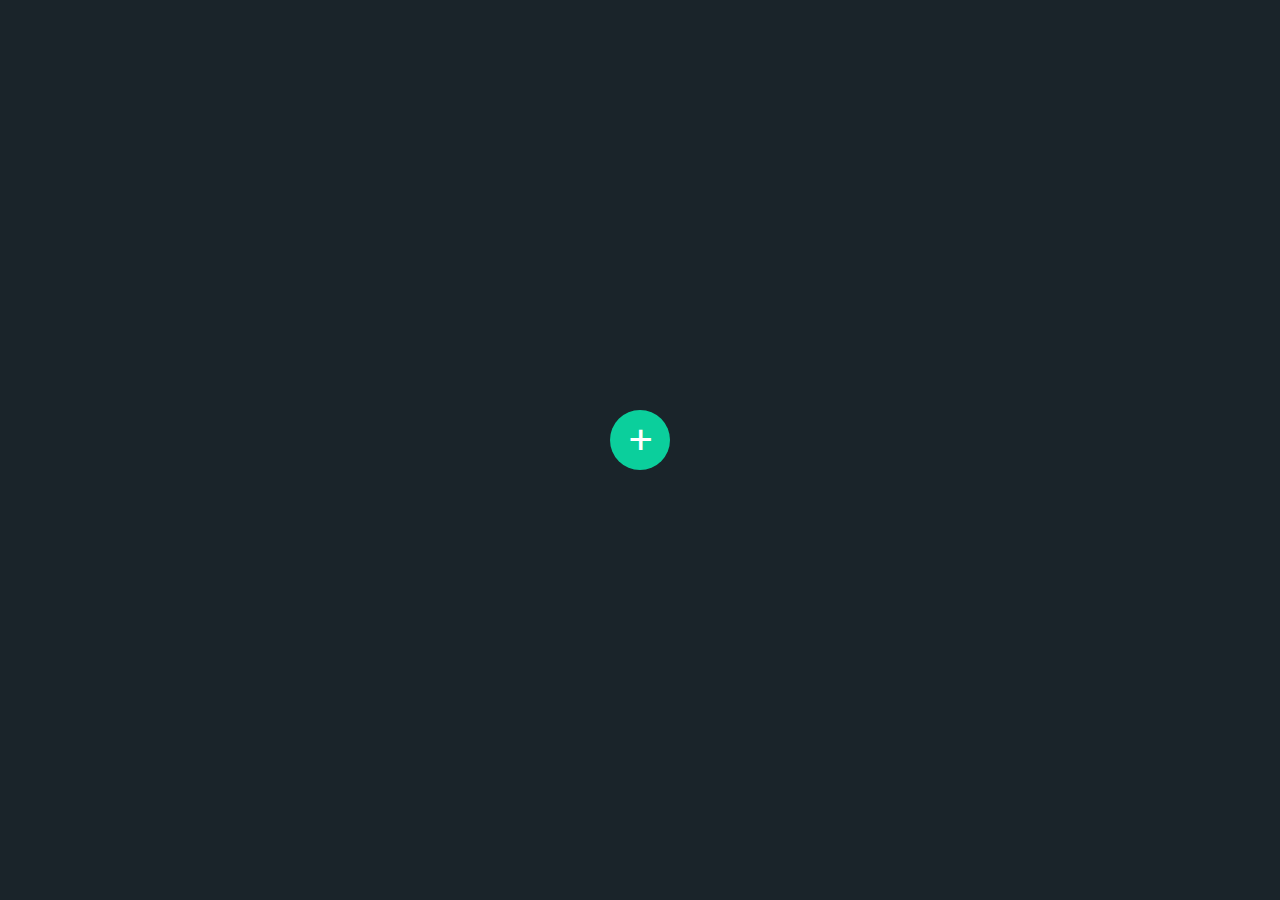
<file: 3-Toggle/index.html>
<!DOCTYPE html>
<html lang="esp">
<head>
    <meta charset="UTF-8">
    <meta name="viewport" content="width=device-width, initial-scale=1.0">
    <title>Toggle</title>
    <link rel="stylesheet" href="style.css">
</head>
<body>
    <div class="container">
        <div class="content">
            <h2>AlanToggle</h2>
            <p>Lorem ipsum dolor sit amet, consectetur adipisicing elit. Suscipit aliquam esse enim ullam ratione exercitationem dolor dignissimos est atque reprehenderit sapiente facilis, totam sunt facere sequi numquam minus nobis! Libero?</p>
            
        </div>
        <div class="toggleBtn"></div>
    </div>

    <script src="script.js"></script>
</body>
</html>
</file>
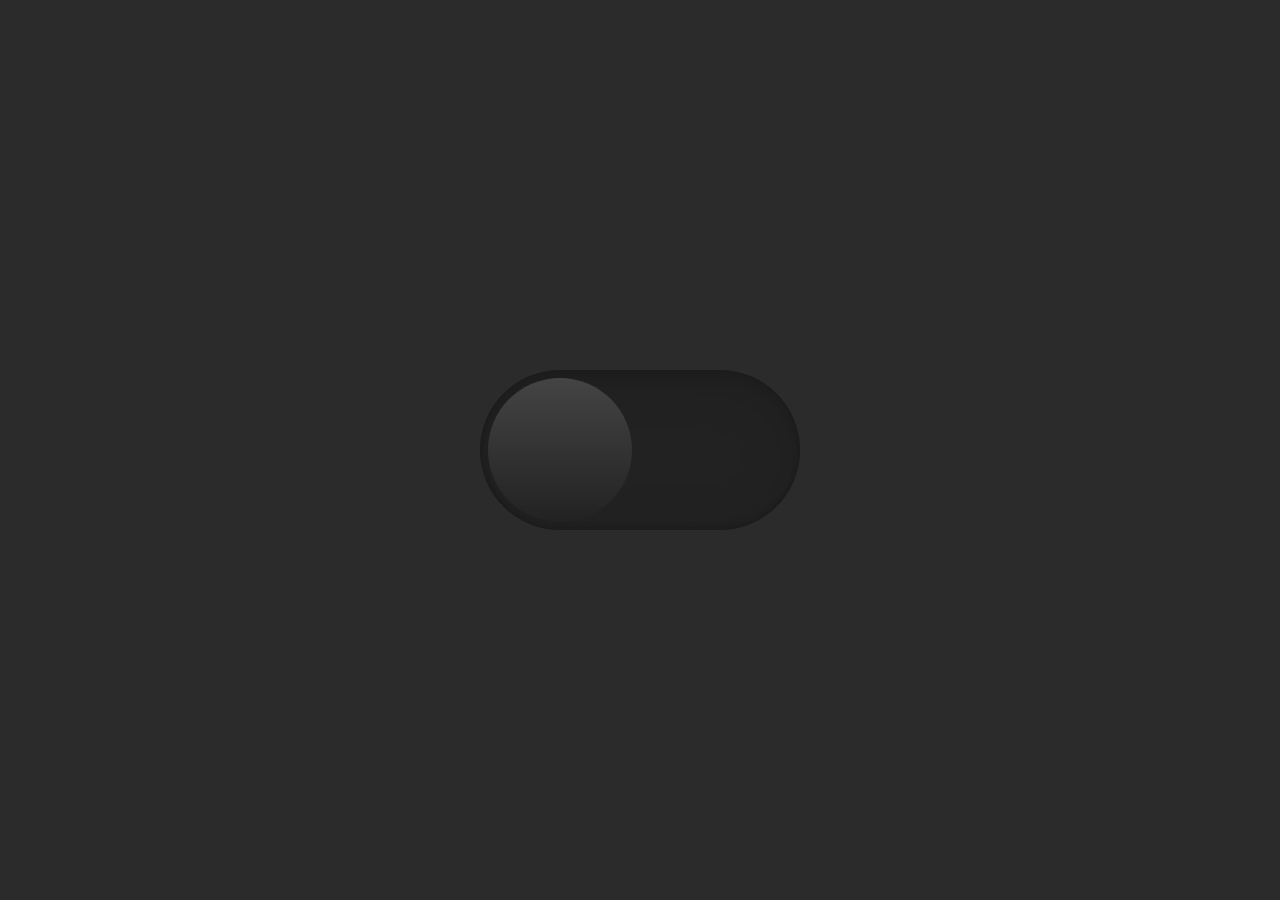
<file: 4-darktheme/index.html>
<!DOCTYPE html>
<html lang="esp">
<head>
    <meta charset="UTF-8">
    <meta name="viewport" content="width=device-width, initial-scale=1.0">
    <title>Dark theme</title>
    <link rel="stylesheet" href="style.css">
</head>
<body>
    <div id="toggle">
        <i class="indicator"></i>

    </div>

    <script src="script.js"></script>
</body>
</html>
</file>
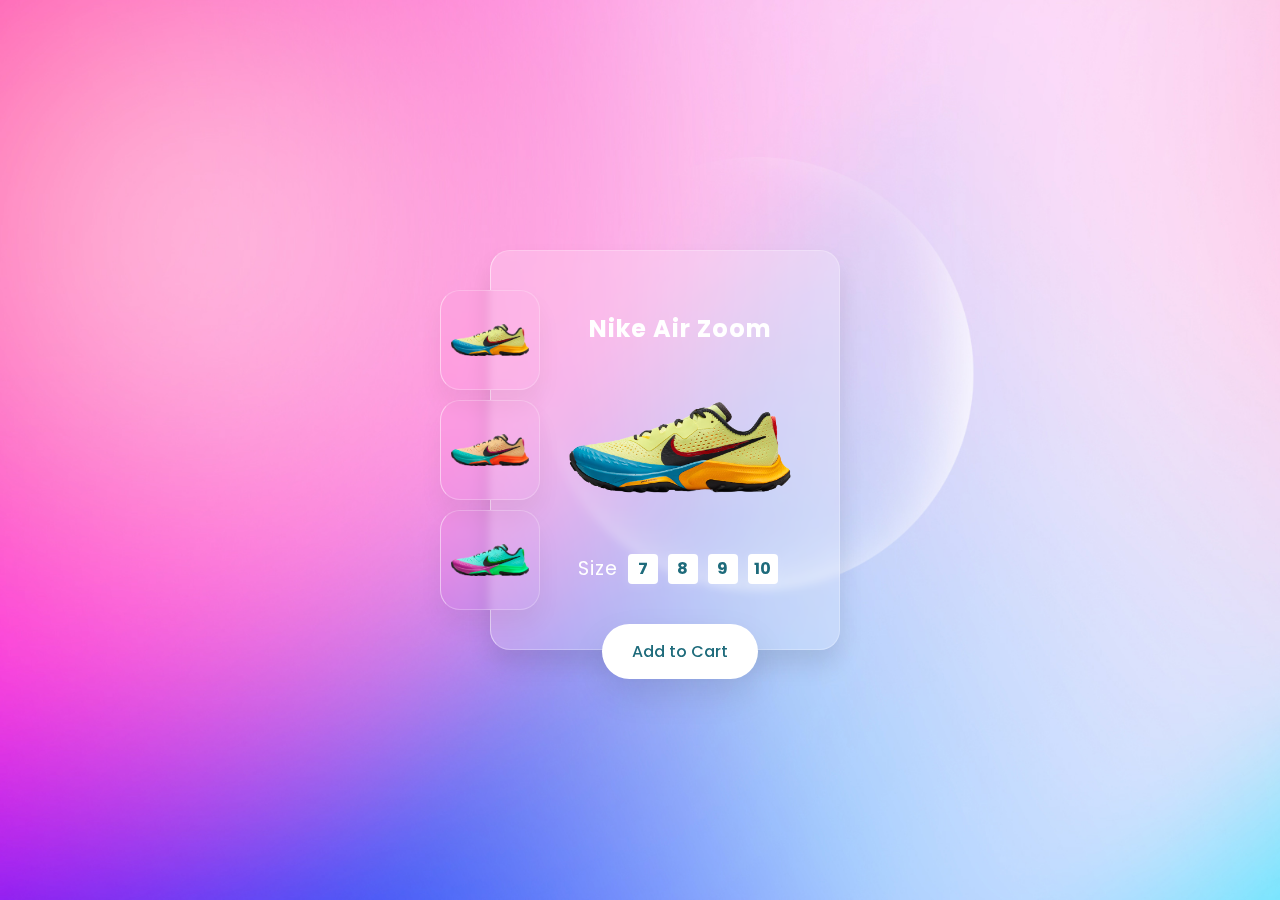
<file: 6-onMousseOver/index.html>
<!DOCTYPE html>
<html lang="es">
<head>
    <meta charset="UTF-8">
    <meta name="viewport" content="width=device-width, initial-scale=1.0">
    <title>Nike</title>
    <link rel="stylesheet" href="/6-onMousseOver/css/stile.css">
</head>
<body>
    <div class="container">
        <ul class="thum">
            <li onmouseover="imgURL('./img/shoes1.png')"> <img src="./img/shoes1.png"/></li>
            <li onmouseover="imgURL('./img/shoes2.png')"> <img src="./img/shoes2.png"/></li>
            <li onmouseover="imgURL('./img/shoes3.png')"> <img src="./img/shoes3.png"/></li>
        </ul>
        <div class="imgBox">
            <h2>Nike Air Zoom</h2>
            <img src="./img/shoes1.png">
            <ul class="size">
                <span>Size</span>
                <li>7</li>
                <li>8</li>
                <li>9</li>
                <li>10</li>
            </ul>
            <a href="#" class="btn">Add to Cart</a>
        </div>
    </div>
    <script src="script.js"></script>
</body>
</html>
</file>
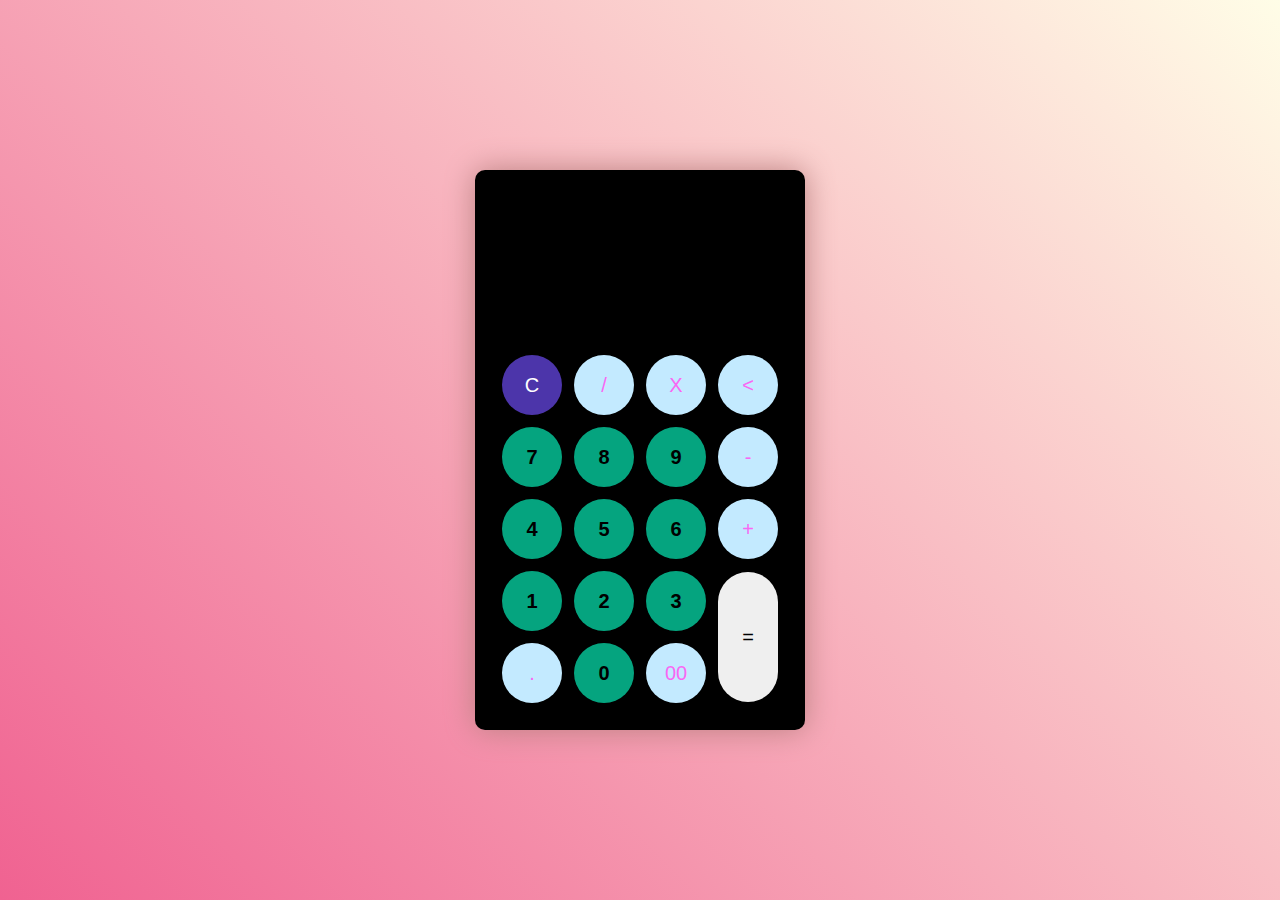
<file: calculadora/index.html>
<!DOCTYPE html>
<html lang="esp">
<head>
    <meta charset="UTF-8">
    <meta name="viewport" content="width=device-width, initial-scale=1.0">
    <title>calculadora</title>
    
    <link rel="stylesheet" href="/calculadora/css/styles.css">
</head>
<body>
    <div class="container">
        <div class="calculator dark">
            <div class="theme-toggler active">
                <i class="toggler-icon">hola</i>
            </div>
            <div class="display-screen">
                <div id="display"></div>
            </div>
            <div class="buttons">
                <table>
                    <tr>
                        <td><button class="btn-operator" id="clear">C</button></td>
                        <td><button class="btn-operator" id="/">/</button></td>
                        <td><button class="btn-operator" id="*">X</button></td>
                        <td><button class="btn-operator" id="backspace"><</button></td>
                    </tr>
                    <tr>
                        <td><button class="btn-number" id="7">7</button></td>
                        <td><button class="btn-number" id="8">8</button></td>
                        <td><button class="btn-number" id="9">9</button></td>
                        <td><button class="btn-operator" id="-">-</button></td>
                    </tr>
                    <tr>
                        <td><button class="btn-number" id="4">4</button></td>
                        <td><button class="btn-number" id="5">5</button></td>
                        <td><button class="btn-number" id="6">6</button></td>
                        <td><button class="btn-operator" id="+">+</button></td>
                    </tr>
                    <tr>
                        <td><button class="btn-number" id="1">1</button></td>
                        <td><button class="btn-number" id="2">2</button></td>
                        <td><button class="btn-number" id="3">3</button></td>
                        <td rowspan="2"><button class="btn-equals" id="equal">=</button></td>
                    </tr>
                    <tr>
                        <td><button class="btn-operator" id=".">.</button></td>
                        <td><button class="btn-number" id="0">0</button></td>
                        <td><button class="btn-operator" id="00">00</button></td>
                    </tr>        
                </table>
            </div>
        </div>
    </div>
    <script src="script.js"></script>
</body>
</html>
</file>
<file: 3-Toggle/style.css>
@import url("https://fonts.googleapis.com/css2?family=Poppins:ital,wght@0,800;0,900;1,700;1,800;1,900&family=Roboto:wght@400;500&display=swap");
* {
  margin: 0;
  padding: 0;
  box-sizing: border-box;
  font-family: "Poppins", sans-serif;
}

body {
  display: flex;
  justify-content: center;
  align-items: center;
  min-height: 100vh;
  background: #1a242a;
}

.container {
  position: relative;
  width: 0px;
  height: 0px;
  background: #37444b;
  display: flex;
  align-items: center;
  justify-content: center;
  border-radius: 25px;
  transition: 0.5s;
}
.container::before {
  content: "";
  position: absolute;
  bottom: -15px;
  width: 40px;
  height: 40px;
  background: #37444b;
  border-radius: 5px;
  opacity: 0;
  transform: rotate(45deg);
  transition: 0.5s;
}
.container .content {
  min-width: 400px;
  padding: 40px;
  color: #fff;
  opacity: 0;
  transition: 0.5s;
  transform: scale(0);
}
.container .toggleBtn {
  position: absolute;
  bottom: -20px;
  min-width: 60px;
  height: 60px;
  background: #0bcf9c;
  border-radius: 50%;
  cursor: pointer;
  display: flex;
  justify-content: center;
  align-items: center;
  transition: 0.5s;
}
.container .toggleBtn::before {
  content: "+";
  font-size: 2.5em;
  color: #fff;
}
.container.active .content {
  opacity: 1;
  transition-delay: 0.5s;
  transform: scale(1);
}
.container.active .toggleBtn {
  bottom: -90px;
  transform: rotate(135deg);
  background: #ff5a57;
}
.container.active {
  width: 400px;
  height: 400px;
  transition-delay: 0.5s;
}
.container.active::before {
  opacity: 1;
  transition-delay: 0.5s;
}/*# sourceMappingURL=style.css.map */
</file>
<file: 4-darktheme/style.css>
* {
  margin: 0;
  padding: 0;
  box-sizing: border-box;
}

body {
  background: #2b2b2b;
  display: flex;
  justify-content: center;
  align-items: center;
  flex-direction: column;
  min-height: 100vh;
  transition: 0.5s;
}
body.active {
  background: #f8f8f8;
}

#toggle {
  position: relative;
  display: block;
  width: 320px;
  height: 160px;
  border-radius: 160px;
  background: #222;
  transition: 0.5s;
  box-shadow: inset 0 8px 60px rgba(0, 0, 0, 0.1), inset 0 8px 8px rgba(0, 0, 0, 0.1), inset 0 -4px 4px rgba(0, 0, 0, 0.1);
}
#toggle .indicator {
  position: absolute;
  top: 0;
  left: 0;
  width: 160px;
  height: 160px;
  border-radius: 50%;
  background: linear-gradient(to bottom, #444, #222);
  cursor: pointer;
  transform: scale(0.9);
  box-shadow: 0 8px 40px rgba(0, 0, 0, 0.5), inset 0 4px 4px rgba(255, 255, 255, 0.2) inset 0 -4px 4px rgba(255, 255, 255, 0.2);
  transition: 0.5s;
}
#toggle.active {
  background: rgba(7, 165, 239, 0.8);
  box-shadow: inset 0 2px 60px rgba(0, 0, 0, 0.1), inset 0 8px 8px rgba(0, 0, 0, 0.1), inset 0 -4px 4px rgba(0, 0, 0, 0.1);
}
#toggle.active .indicator {
  left: 160px;
  box-shadow: inset 0 8px 60px rgba(0, 0, 0, 0.1), inset 0 8px 8px rgba(0, 0, 0, 0.1), inset 0 -4px 4px rgba(0, 0, 0, 0.1);
  background: linear-gradient(to bottom, #eaeaea, #f9f9f9);
}/*# sourceMappingURL=style.css.map */
</file>
<file: 6-onMousseOver/css/stile.css>
@import url("https://fonts.googleapis.com/css2?family=Poppins:ital,wght@0,400;0,500;0,700;0,800;0,900;1,700;1,800;1,900&family=Roboto:wght@400;500&display=swap");
* {
  margin: 0;
  padding: 0;
  box-sizing: border-box;
  font-family: "Poppins", sans-serif;
}

body {
  display: flex;
  justify-content: center;
  align-items: center;
  min-height: 100vh;
  background: url(../img/bg.jpg);
  background-size: cover;
}

.container {
  position: relative;
  width: 400px;
  height: 400px;
}
.container .thum {
  position: absolute;
  top: 50%;
  transform: translateY(-50%);
  z-index: 1;
}
.container .thum li {
  list-style: none;
  width: 100px;
  height: 100px;
  margin: 10px 0;
  display: flex;
  justify-content: center;
  align-items: center;
  background: rgba(255, 255, 255, 0);
  box-shadow: 0 15px 25px rgba(0, 0, 0, 0.05);
  border-radius: 20px;
  -webkit-backdrop-filter: blur(4px);
          backdrop-filter: blur(4px);
  border: 1px solid rgba(255, 255, 255, 0.25);
  border-top: 1pz solid rgba(255, 255, 255, 0.5);
  border-left: 1px solid rgba(255, 255, 255, 0.5);
}
.container .thum li img {
  width: 80%;
  transition: 0.5s;
}
.container .thum li img:hover {
  transform: rotate(-35deg);
}
.container .imgBox {
  position: absolute;
  top: 0;
  right: 0;
  padding: 60px 20px;
  width: 350px;
  height: 100%;
  padding-left: 50px;
  display: flex;
  justify-content: space-between;
  align-items: center;
  flex-direction: column;
  background: rgba(255, 255, 255, 0.2);
  box-shadow: 0 15px 25px rgba(0, 0, 0, 0.1);
  border-radius: 20px;
  -webkit-backdrop-filter: blur(4px);
          backdrop-filter: blur(4px);
  border: 1px solid rgba(255, 255, 255, 0.25);
  border-top: 1pz solid rgba(255, 255, 255, 0.5);
  border-left: 1px solid rgba(255, 255, 255, 0.5);
}
.container .imgBox h2 {
  color: #fff;
  letter-spacing: 1px;
}
.container .imgBox img {
  width: 80%;
  transition: 0.25s;
}
.container .imgBox img:hover {
  transform: scale(1.2) translateX(20px) rotate(-15deg);
}
.container .size {
  display: flex;
  justify-content: center;
  align-items: center;
}
.container .size span {
  color: #fff;
  font-size: 1.2em;
  letter-spacing: 1px;
  margin-right: 5px;
}
.container .size li {
  list-style: none;
  width: 30px;
  height: 30px;
  background: #fff;
  color: #1e6b7b;
  display: flex;
  justify-content: center;
  align-items: center;
  margin: 5px;
  border-radius: 4px;
  font-weight: 700;
  box-shadow: 0 2px 10px rgba(255, 255, 255, 0.1);
  cursor: pointer;
  transition: 0.25s;
}
.container .size li:hover {
  transform: translateY(-10px);
}
.container .btn {
  position: absolute;
  bottom: -30px;
  background: #fff;
  box-shadow: 0 15px 35px rgba(0, 0, 0, 0.1);
  border-radius: 30px;
  text-decoration: none;
  display: inline-block;
  padding: 15px 30px;
  font-weight: 500;
  color: #1e6b7b;
  transition: 0.1s;
}
.container .btn:hover {
  letter-spacing: 2px;
}/*# sourceMappingURL=stile.css.map */
</file>
<file: calculadora/css/styles.css>
* {
  padding: 0;
  margin: 0;
  box-sizing: border-box;
  font-family: sans-serif;
}

body {
  background: linear-gradient(45deg, #f06291, #fffde7);
}

.container {
  height: 100vh;
  width: 100vw;
  display: flex;
  align-items: center;
  justify-content: center;
  flex-wrap: wrap;
}

.calculator {
  position: relative;
  height: auto;
  width: auto;
  padding: 20px;
  border-radius: 10px;
  box-shadow: 0 0 30px rgb(187, 130, 130);
  background-color: #fff;
}
.calculator #display {
  color: #0a1e23;
  margin: 0 10px;
  height: 120px;
  width: auto;
  display: flex;
  align-items: flex-end;
  justify-content: flex-end;
  font-size: 30px;
  margin-bottom: 20px;
  font-weight: 800;
}
.calculator #equal {
  height: 130px;
}
.calculator button#clear {
  background-color: #ffd5d8;
  color: #fc4552;
}
.calculator .btn-number {
  background-color: #c3eaff;
  color: #000000;
}
.calculator .btn-operator {
  background-color: #ffd0fb;
  color: #f967f3;
}
.calculator .btn-equal {
  background-color: #05a47f;
  color: #000;
}
.calculator.dark {
  background-color: #000;
}
.calculator.dark #display {
  color: #f8fafb;
}
.calculator.dark #clear {
  background-color: #4C35AA;
  color: white;
}
.calculator.dark .btn-number {
  background-color: #05a47f;
  color: black;
  font-weight: 600;
}
.calculator.dark .btn-operator {
  background-color: #c3eaff;
  color: #f967f3;
}
.calculator.dark .btn-equal {
  background-color: orangered;
  color: #ffffff;
}

.theme-togler {
  position: absolute;
  top: 30px;
  right: 30px;
  color: #fff;
  cursor: pointer;
  z-index: 1;
}
.theme-togler::before {
  content: "";
  position: absolute;
  height: 30px;
  width: 30px;
  top: 50%;
  transform: translate(-50%, -50%);
  border-radius: 50%;
  background-color: #333;
  z-index: -1;
}

.theme-togler .active {
  color: #333;
}
.theme-togler .active::before {
  background-color: #fff;
}

button {
  height: 60px;
  width: 60px;
  border: 0;
  border-radius: 30px;
  margin: 5px;
  font-size: 20px;
  cursor: pointer;
  transition: all 0.2s ease;
}
button:hover {
  transform: scale(1.1);
}

/*# sourceMappingURL=styles.css.map */
</file>
